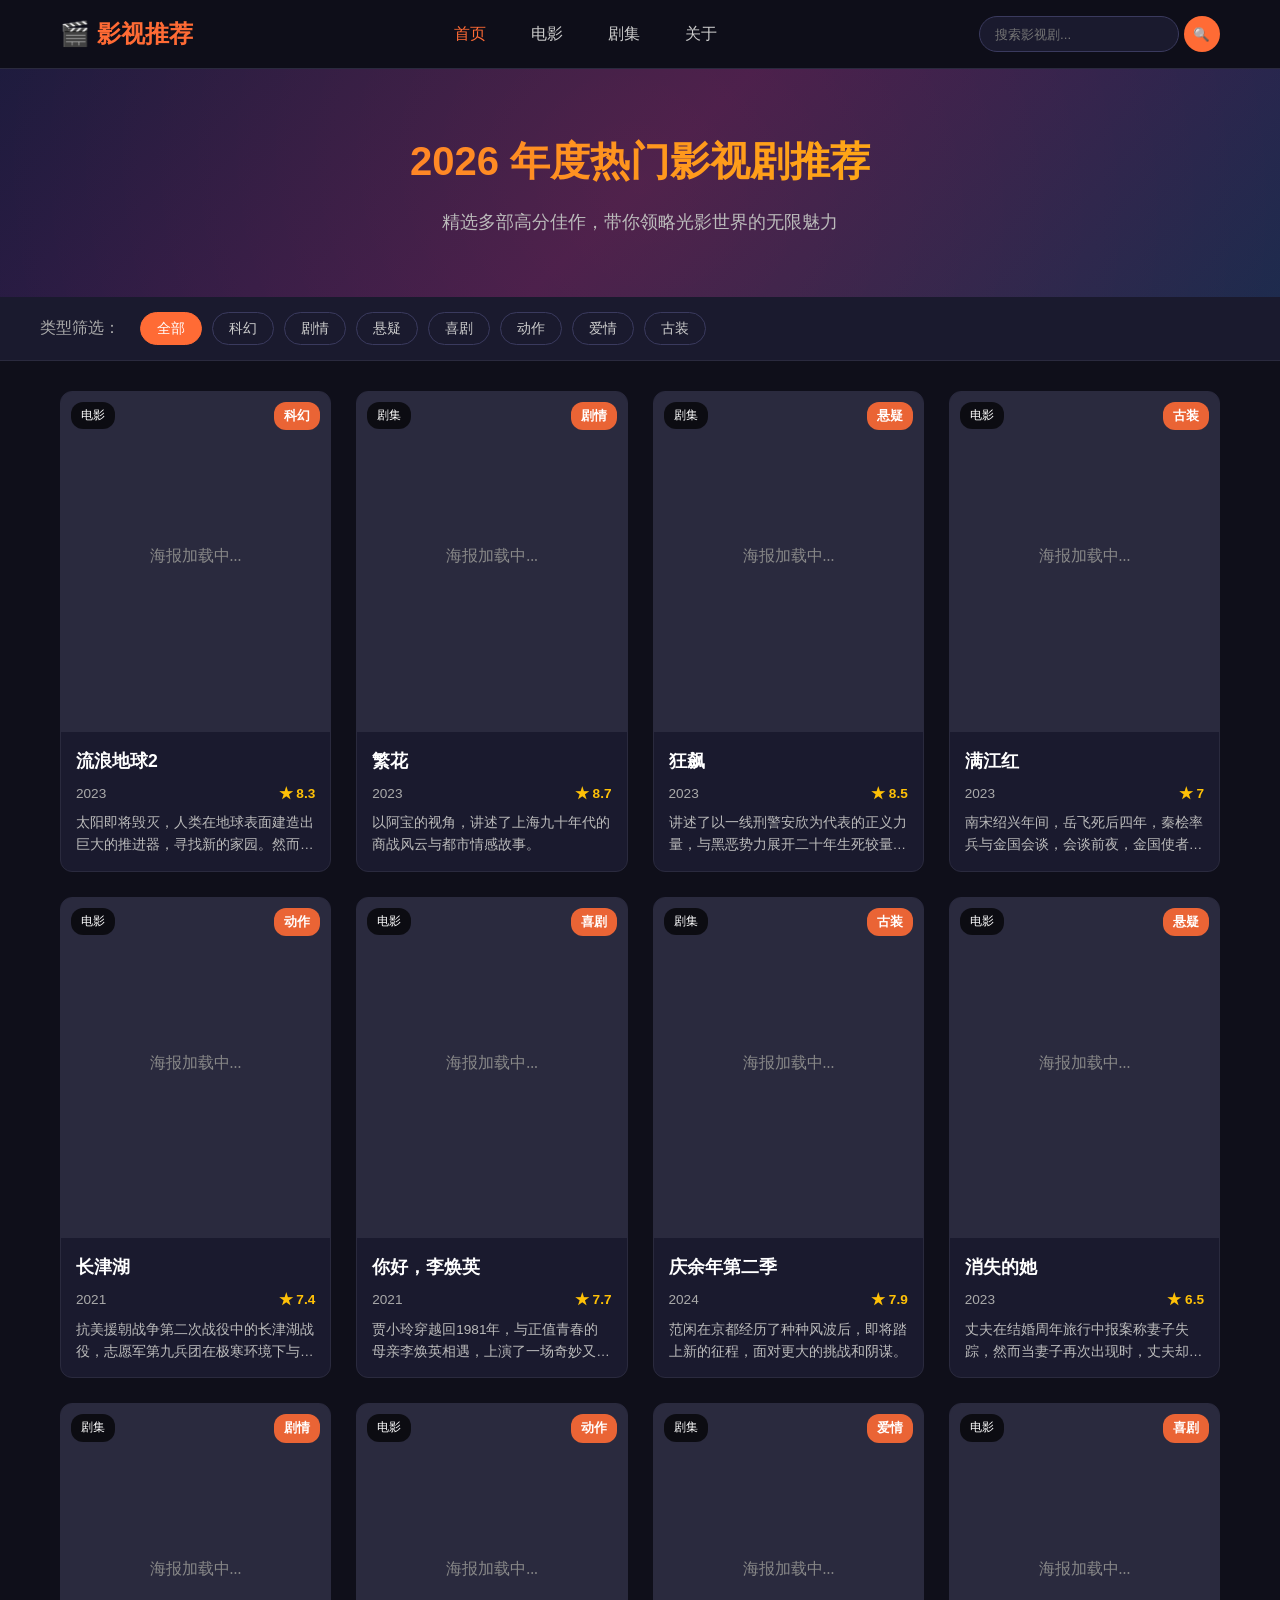
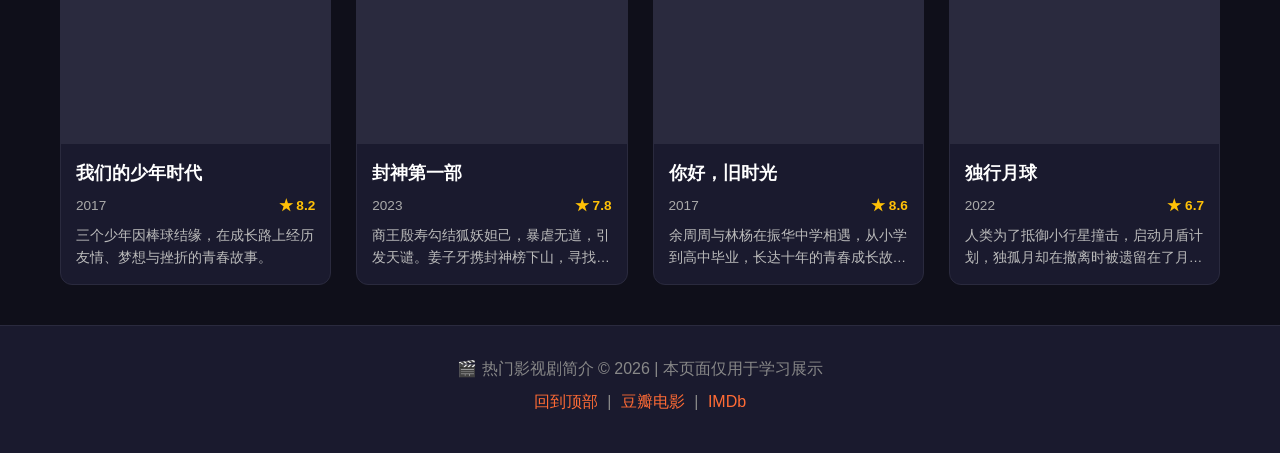
<file: homework01/index.html>
<!DOCTYPE html>
<html lang="zh-CN">
<head>
    <meta charset="UTF-8">
    <meta name="viewport" content="width=device-width, initial-scale=1.0">
    <title>热门影视剧简介</title>
    <link rel="stylesheet" href="css/style.css">
</head>
<body>
    <!-- 顶部导航 -->
    <header class="navbar">
        <div class="nav-container">
            <h1 class="logo">🎬 影视推荐</h1>
            <nav class="nav-links">
                <a href="#home" class="active">首页</a>
                <a href="#movies">电影</a>
                <a href="#tv">剧集</a>
                <a href="#about">关于</a>
            </nav>
            <div class="search-box">
                <input type="text" id="searchInput" placeholder="搜索影视剧...">
                <button onclick="searchFilms()">🔍</button>
            </div>
        </div>
    </header>

    <!-- Banner区域 -->
    <section class="banner" id="home">
        <div class="banner-content">
            <h2>2026 年度热门影视剧推荐</h2>
            <p>精选多部高分佳作，带你领略光影世界的无限魅力</p>
        </div>
    </section>

    <!-- 分类筛选 -->
    <section class="filter-bar">
        <div class="filter-container">
            <span>类型筛选：</span>
            <button class="filter-btn active" data-type="all">全部</button>
            <button class="filter-btn" data-type="科幻">科幻</button>
            <button class="filter-btn" data-type="剧情">剧情</button>
            <button class="filter-btn" data-type="悬疑">悬疑</button>
            <button class="filter-btn" data-type="喜剧">喜剧</button>
            <button class="filter-btn" data-type="动作">动作</button>
            <button class="filter-btn" data-type="爱情">爱情</button>
            <button class="filter-btn" data-type="古装">古装</button>
        </div>
    </section>

    <!-- 影视卡片列表 -->
    <main class="film-grid" id="filmGrid">
        <!-- JS动态渲染 -->
    </main>

    <!-- 详情模态框 -->
    <div class="modal-overlay" id="modalOverlay">
        <div class="modal" id="modal">
            <span class="close-btn" onclick="closeModal()">✕</span>
            <div class="modal-content" id="modalContent">
                <!-- JS动态填充 -->
            </div>
        </div>
    </div>

    <!-- 页脚 -->
    <footer class="footer" id="about">
        <p>🎬 热门影视剧简介 &copy; 2026 | 本页面仅用于学习展示</p>
        <p class="footer-links">
            <a href="#home">回到顶部</a> | 
            <a href="https://movie.douban.com" target="_blank" rel="noopener">豆瓣电影</a> | 
            <a href="https://www.imdb.com" target="_blank" rel="noopener">IMDb</a>
        </p>
    </footer>

    <script src="js/app.js"></script>
</body>
</html>
</file>
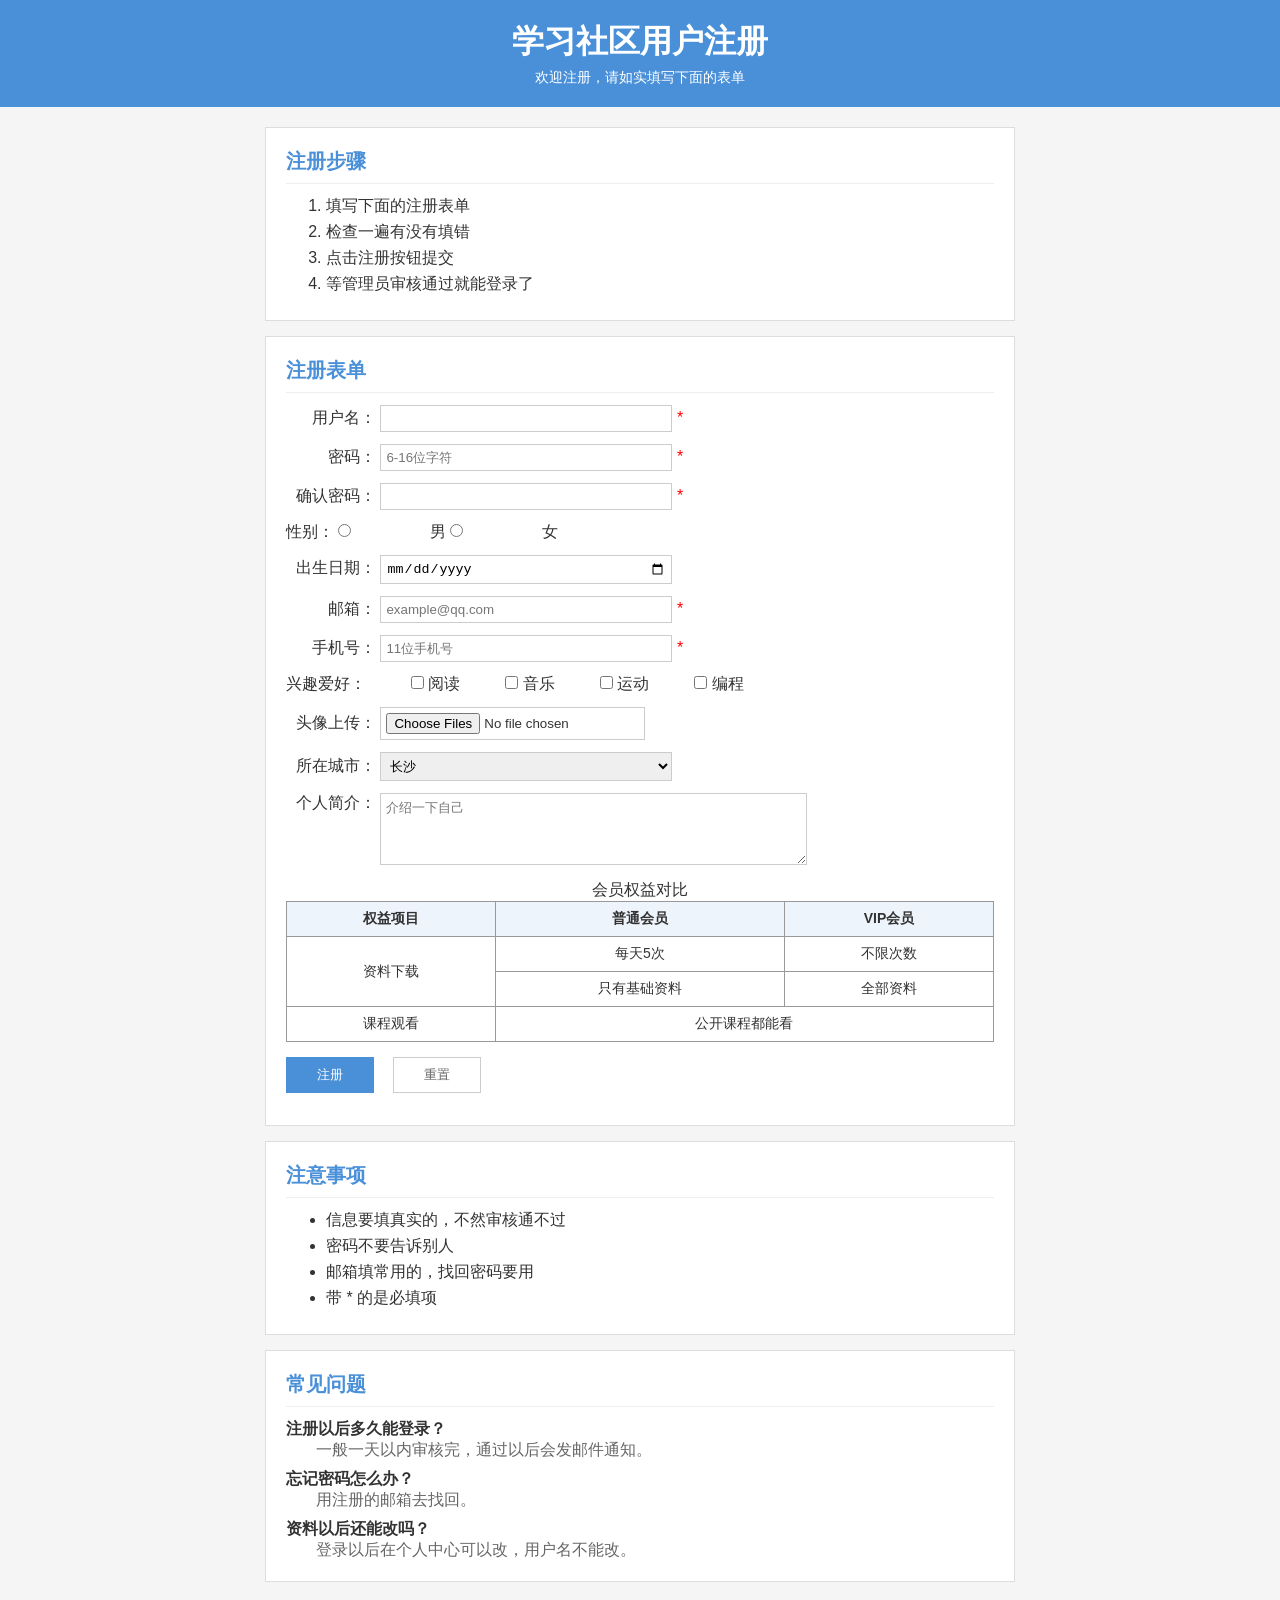
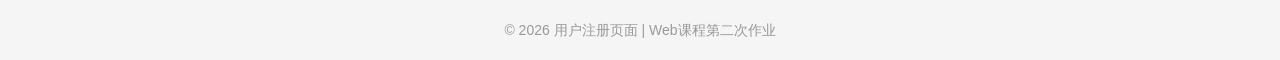
<file: homework02/index.html>
<!DOCTYPE html>
<html lang="zh-CN">
<head>
    <meta charset="UTF-8">
    <meta name="viewport" content="width=device-width, initial-scale=1.0">
    <title>用户注册</title>
    <link rel="stylesheet" href="css/style.css">
</head>
<body>
    <header>
        <h1>学习社区用户注册</h1>
        <p>欢迎注册，请如实填写下面的表单</p>
    </header>

    <main>
        <!-- 注册步骤 用有序列表 -->
        <section class="box">
            <h2>注册步骤</h2>
            <ol>
                <li>填写下面的注册表单</li>
                <li>检查一遍有没有填错</li>
                <li>点击注册按钮提交</li>
                <li>等管理员审核通过就能登录了</li>
            </ol>
        </section>

        <section class="box">
            <h2>注册表单</h2>
            <form action="#" method="post" id="regForm">
                <p>
                    <label for="username">用户名：</label>
                    <input type="text" name="username" id="username" required>
                    <span class="red">*</span>
                </p>
                <p>
                    <label for="password">密码：</label>
                    <input type="password" name="password" id="password" placeholder="6-16位字符" required>
                    <span class="red">*</span>
                </p>
                <p>
                    <label for="confirmPassword">确认密码：</label>
                    <input type="password" name="confirmPassword" id="confirmPassword" required>
                    <span class="red">*</span>
                </p>
                <!-- 性别 单选 for+id这种label用法 -->
                <p>
                    性别：
                    <input type="radio" name="gender" id="male" value="male" required>
                    <label for="male">男</label>
                    <input type="radio" name="gender" id="female" value="female">
                    <label for="female">女</label>
                </p>
                <p>
                    <label for="birthday">出生日期：</label>
                    <input type="date" name="birthday" id="birthday">
                </p>
                <p>
                    <label for="email">邮箱：</label>
                    <input type="email" name="email" id="email" placeholder="example@qq.com" required>
                    <span class="red">*</span>
                </p>
                <p>
                    <label for="phone">手机号：</label>
                    <input type="tel" name="phone" id="phone" pattern="[0-9]{11}" placeholder="11位手机号" required>
                    <span class="red">*</span>
                </p>
                <!-- 兴趣爱好 多选 这里用包裹式的label -->
                <p>
                    兴趣爱好：
                    <label><input type="checkbox" name="hobby" value="reading"> 阅读</label>
                    <label><input type="checkbox" name="hobby" value="music"> 音乐</label>
                    <label><input type="checkbox" name="hobby" value="sports"> 运动</label>
                    <label><input type="checkbox" name="hobby" value="coding"> 编程</label>
                </p>
                <p>
                    <label for="avatar">头像上传：</label>
                    <input type="file" name="avatar" id="avatar" accept="image/*" multiple>
                </p>
                <p>
                    <label for="city">所在城市：</label>
                    <select name="city" id="city">
                        <option value="changsha" selected>长沙</option>
                        <option value="zhuzhou">株洲</option>
                        <option value="xiangtan">湘潭</option>
                        <option value="changde">常德</option>
                    </select>
                </p>
                <p>
                    <label for="bio">个人简介：</label>
                    <textarea name="bio" id="bio" rows="4" cols="50" placeholder="介绍一下自己"></textarea>
                </p>

                <!-- 这个表格合并单元格的地方改了好几遍才对 -->
                <table border="1">
                    <caption>会员权益对比</caption>
                    <thead>
                        <tr>
                            <th>权益项目</th>
                            <th>普通会员</th>
                            <th>VIP会员</th>
                        </tr>
                    </thead>
                    <tbody>
                        <tr>
                            <td rowspan="2">资料下载</td>
                            <td>每天5次</td>
                            <td>不限次数</td>
                        </tr>
                        <tr>
                            <td>只有基础资料</td>
                            <td>全部资料</td>
                        </tr>
                        <tr>
                            <td>课程观看</td>
                            <td colspan="2">公开课程都能看</td>
                        </tr>
                    </tbody>
                </table>

                <p class="btns">
                    <button type="submit">注册</button>
                    <button type="reset">重置</button>
                </p>
            </form>
        </section>

        <!-- 注意事项 用无序列表 -->
        <section class="box">
            <h2>注意事项</h2>
            <ul>
                <li>信息要填真实的，不然审核通不过</li>
                <li>密码不要告诉别人</li>
                <li>邮箱填常用的，找回密码要用</li>
                <li>带 * 的是必填项</li>
            </ul>
        </section>

        <!-- 常见问题 用定义列表 -->
        <section class="box">
            <h2>常见问题</h2>
            <dl>
                <dt>注册以后多久能登录？</dt>
                <dd>一般一天以内审核完，通过以后会发邮件通知。</dd>
                <dt>忘记密码怎么办？</dt>
                <dd>用注册的邮箱去找回。</dd>
                <dt>资料以后还能改吗？</dt>
                <dd>登录以后在个人中心可以改，用户名不能改。</dd>
            </dl>
        </section>
    </main>

    <footer>
        <p>© 2026 用户注册页面 | Web课程第二次作业</p>
    </footer>

    <script src="js/app.js"></script>
</body>
</html>
</file>
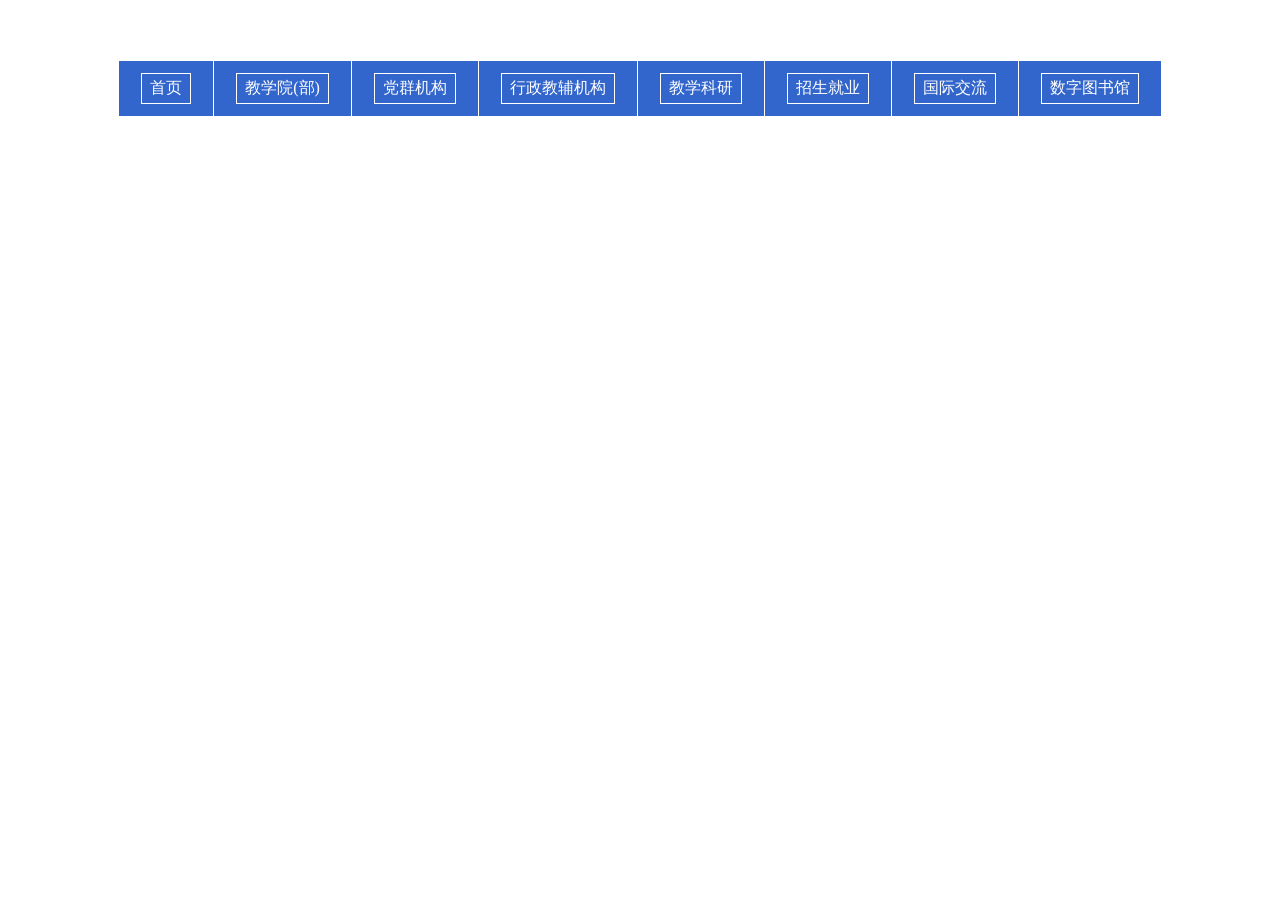
<file: homework03/一级菜单.html>
<!DOCTYPE html>
<html lang="en">
<head>
    <meta charset="UTF-8">
    <meta name="viewport" content="width=device-width, initial-scale=1.0">
    <title>一级水平导航菜单</title>
    <style>
        /* 老师给的一级菜单 下面是我在<head>里加的css样式 没有改html结构 */
        
        table {
            background-color: #3366CC;
            border-collapse: collapse;
            margin-top: 60px;
        }

        /* 并集选择器 给td和a都加边框 */
        td, a {
            border: 1px solid #FFFFFF;
        }

        td {
            padding: 12px 22px;
        }

        /* 后代选择器 设置链接样子 */
        td a {
            color: #FFFFFF;
            text-decoration: none;
            font-family: "微软雅黑", "宋体";
            font-size: 16px;
            display: inline-block;
            padding: 4px 8px;
        }

        /* hover伪类 鼠标移上去变色 */
        td a:hover {
            background-color: #FF6600;
            color: #FFFF00;
        }

    </style>
</head>
<body>
    <table align="center">
        <tr>           
            <td><a href="#">首页</a></td>
            <td><a href="#">教学院(部)</a></td>
            <td><a href="#">党群机构</a></td>
            <td><a href="#">行政教辅机构</a></td>
            <td><a href="#">教学科研</a></td>
            <td><a href="#">招生就业</a></td>
            <td><a href="#">国际交流</a></td>
            <td><a href="#">数字图书馆</a></td>
        </tr>
    </table>
    
</body>
</html>
</file>
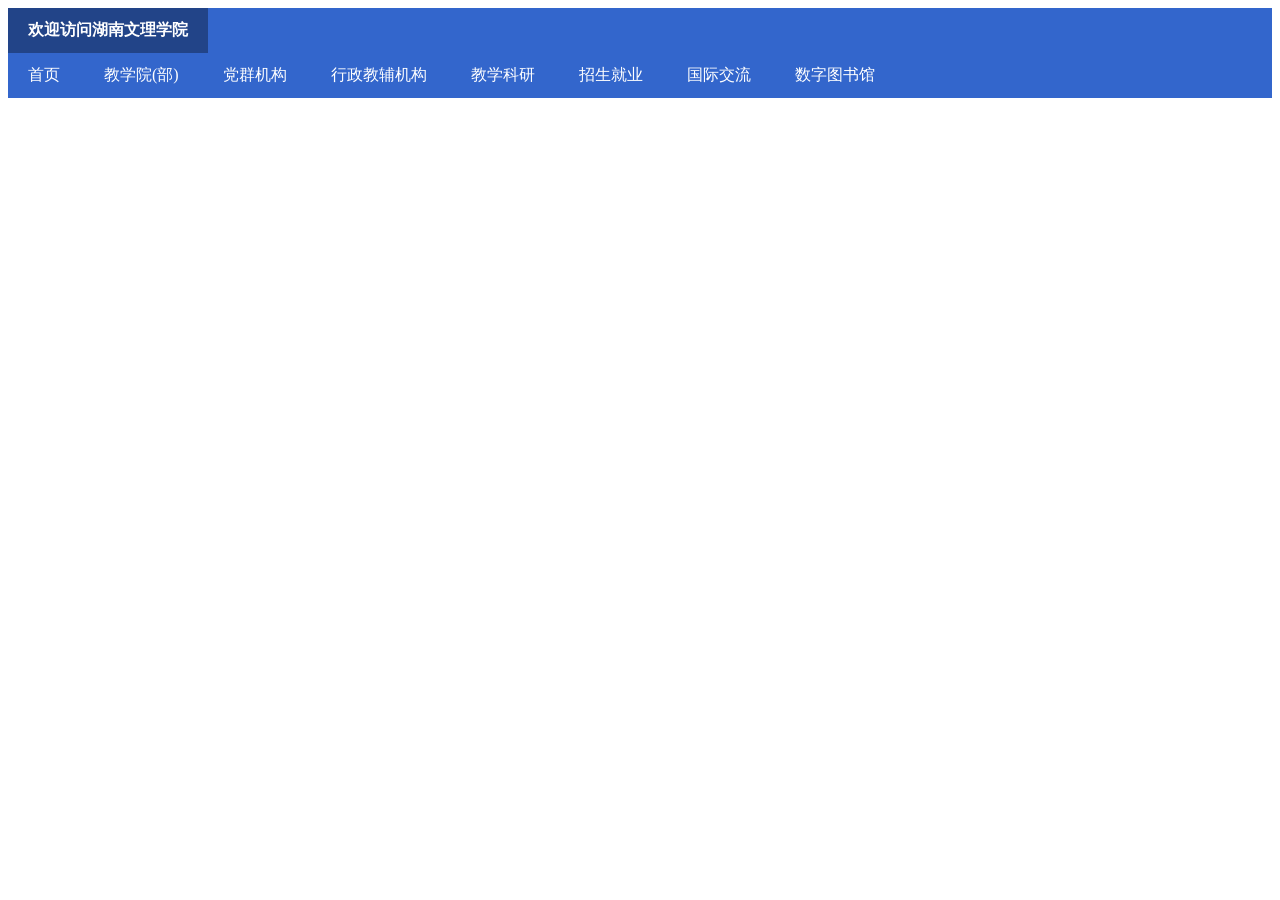
<file: homework03/二级菜单.html>
<!DOCTYPE html>
<html lang="en">
<head>
    <meta charset="UTF-8">
    <meta name="viewport" content="width=device-width, initial-scale=1.0">
    <title>二级水平导航菜单</title>
    <style>
        /* 二级菜单样式 我加的不好 将就看 */

        ul {
            list-style: none;
            padding: 0;
            margin: 0;
            background-color: #3366CC;
        }

        /* 并集选择器 给链接和logo一起设置 */
        a, .logo {
            color: #FFFFFF;
            text-decoration: none;
            font-family: "宋体";
            font-size: 16px;
            padding: 12px 20px;
            display: inline-block;
        }

        /* li用inline-block实现水平排列 position:relative用来给下拉菜单定位 */
        li {
            display: inline-block;
            position: relative;
        }

        /* 后代选择器 二级菜单的ul */
        li ul {
            position: absolute;
            top: 100%;
            left: 0;
            width: 160px;
            background-color: #3366CC;
            display: none;
        }

        /* 后代选择器 二级菜单里的li变回竖着排 */
        li ul li {
            display: block;
        }

        /* hover改变一级菜单背景 */
        li:hover {
            background-color: #FF6600;
        }

        /* hover显示二级菜单 */
        li:hover ul {
            display: block;
        }

        /* 类选择器 给logo单独弄个颜色 */
        .logo {
            font-weight: bold;
            background-color: #224488;
        }

    </style>
</head>
<body>
    <ul>
        <li class="logo">欢迎访问湖南文理学院</li>
    </ul>
    <ul>         
        <li><a href="#">首页</a></li>
        <li><a href="#">教学院(部)</a>
            <ul>
                <li><a href="#">计算机与电气工程学院</a></li>
                <li><a href="#">芙蓉学院</a></li>
            </ul>
        </li>
        <li><a href="#">党群机构</a></li>        
        <li><a href="#">行政教辅机构</a></li>
        <li><a href="#">教学科研</a></li>
        <li><a href="#">招生就业</a></li>
        <li><a href="#">国际交流</a></li>
        <li><a href="#">数字图书馆</a></li>
    </ul>    
</body>
</html>
</file>
<file: homework01/css/style.css>
/* ===== 全局样式 ===== */
* {
    margin: 0;
    padding: 0;
    box-sizing: border-box;
}

body {
    font-family: "Microsoft YaHei", "PingFang SC", -apple-system, sans-serif;
    background: #0f0f1a;
    color: #fff;
    line-height: 1.6;
}

a {
    text-decoration: none;
    color: inherit;
}

/* ===== 导航栏 ===== */
.navbar {
    position: sticky;
    top: 0;
    z-index: 100;
    background: rgba(15, 15, 26, 0.95);
    backdrop-filter: blur(10px);
    border-bottom: 1px solid #2a2a3e;
}

.nav-container {
    max-width: 1200px;
    margin: 0 auto;
    padding: 15px 20px;
    display: flex;
    align-items: center;
    justify-content: space-between;
    flex-wrap: wrap;
    gap: 15px;
}

.logo {
    font-size: 1.5rem;
    color: #ff6b35;
}

.nav-links {
    display: flex;
    gap: 25px;
}

.nav-links a {
    color: #ccc;
    font-size: 1rem;
    transition: color 0.3s;
    padding: 5px 10px;
}

.nav-links a:hover,
.nav-links a.active {
    color: #ff6b35;
}

.search-box {
    display: flex;
    gap: 5px;
}

.search-box input {
    padding: 8px 15px;
    border-radius: 20px;
    border: 1px solid #3a3a5e;
    background: #1a1a2e;
    color: #fff;
    outline: none;
    width: 200px;
}

.search-box input:focus {
    border-color: #ff6b35;
}

.search-box button {
    width: 36px;
    height: 36px;
    border-radius: 50%;
    border: none;
    background: #ff6b35;
    color: #fff;
    cursor: pointer;
    transition: transform 0.3s;
}

.search-box button:hover {
    transform: scale(1.1);
}

/* ===== Banner ===== */
.banner {
    background: linear-gradient(135deg, #1a1a3e 0%, #3d1a4e 50%, #1a2a4e 100%);
    padding: 60px 20px;
    text-align: center;
    position: relative;
    overflow: hidden;
}

.banner::before {
    content: "";
    position: absolute;
    top: -50%;
    left: -50%;
    width: 200%;
    height: 200%;
    background: radial-gradient(circle, rgba(255,107,53,0.1) 0%, transparent 60%);
    animation: pulse 8s ease-in-out infinite;
}

@keyframes pulse {
    0%, 100% { transform: scale(1); }
    50% { transform: scale(1.1); }
}

.banner-content {
    position: relative;
    z-index: 1;
}

.banner-content h2 {
    font-size: 2.5rem;
    margin-bottom: 15px;
    background: linear-gradient(90deg, #ff6b35, #ffc107);
    -webkit-background-clip: text;
    -webkit-text-fill-color: transparent;
    background-clip: text;
}

.banner-content p {
    font-size: 1.1rem;
    color: #bbb;
}

/* ===== 筛选栏 ===== */
.filter-bar {
    background: #1a1a2e;
    padding: 15px 20px;
    border-bottom: 1px solid #2a2a3e;
}

.filter-container {
    max-width: 1200px;
    margin: 0 auto;
    display: flex;
    align-items: center;
    flex-wrap: wrap;
    gap: 10px;
}

.filter-container span {
    color: #aaa;
    margin-right: 10px;
}

.filter-btn {
    padding: 6px 16px;
    border-radius: 20px;
    border: 1px solid #3a3a5e;
    background: transparent;
    color: #ccc;
    cursor: pointer;
    transition: all 0.3s;
    font-size: 0.9rem;
}

.filter-btn:hover {
    border-color: #ff6b35;
    color: #ff6b35;
}

.filter-btn.active {
    background: #ff6b35;
    border-color: #ff6b35;
    color: #fff;
}

/* ===== 影视卡片网格 ===== */
.film-grid {
    max-width: 1200px;
    margin: 30px auto;
    padding: 0 20px;
    display: grid;
    grid-template-columns: repeat(auto-fill, minmax(240px, 1fr));
    gap: 25px;
}

.film-card {
    background: #1a1a2e;
    border-radius: 12px;
    overflow: hidden;
    cursor: pointer;
    transition: transform 0.4s, box-shadow 0.4s;
    border: 1px solid #2a2a3e;
}

.film-card:hover {
    transform: translateY(-8px);
    box-shadow: 0 15px 40px rgba(255, 107, 53, 0.3);
    border-color: #ff6b35;
}

.film-poster {
    position: relative;
    width: 100%;
    height: 340px;
    overflow: hidden;
    background: #2a2a3e;
    display: flex;
    align-items: center;
    justify-content: center;
}

.film-poster img {
    width: 100%;
    height: 100%;
    object-fit: cover;
    transition: transform 0.4s;
}

.film-card:hover .film-poster img {
    transform: scale(1.08);
}

.film-badge {
    position: absolute;
    top: 10px;
    right: 10px;
    background: rgba(255, 107, 53, 0.9);
    padding: 4px 10px;
    border-radius: 12px;
    font-size: 0.8rem;
    font-weight: bold;
}

.film-type {
    position: absolute;
    top: 10px;
    left: 10px;
    background: rgba(0, 0, 0, 0.7);
    padding: 4px 10px;
    border-radius: 12px;
    font-size: 0.75rem;
}

.film-info {
    padding: 15px;
}

.film-title {
    font-size: 1.1rem;
    font-weight: bold;
    margin-bottom: 8px;
    color: #fff;
}

.film-meta {
    display: flex;
    justify-content: space-between;
    align-items: center;
    font-size: 0.85rem;
    color: #aaa;
    margin-bottom: 8px;
}

.rating {
    color: #ffc107;
    font-weight: bold;
}

.rating::before {
    content: "★ ";
}

.film-summary {
    font-size: 0.85rem;
    color: #bbb;
    display: -webkit-box;
    -webkit-line-clamp: 2;
    -webkit-box-orient: vertical;
    overflow: hidden;
}

/* ===== 模态框 ===== */
.modal-overlay {
    display: none;
    position: fixed;
    top: 0;
    left: 0;
    width: 100%;
    height: 100%;
    background: rgba(0, 0, 0, 0.85);
    z-index: 1000;
    justify-content: center;
    align-items: center;
    padding: 20px;
    animation: fadeIn 0.3s;
}

.modal-overlay.active {
    display: flex;
}

@keyframes fadeIn {
    from { opacity: 0; }
    to { opacity: 1; }
}

.modal {
    background: #1a1a2e;
    border-radius: 16px;
    max-width: 800px;
    width: 100%;
    max-height: 90vh;
    overflow-y: auto;
    position: relative;
    border: 1px solid #3a3a5e;
    animation: slideUp 0.3s;
}

@keyframes slideUp {
    from { transform: translateY(50px); opacity: 0; }
    to { transform: translateY(0); opacity: 1; }
}

.close-btn {
    position: absolute;
    top: 15px;
    right: 20px;
    font-size: 1.8rem;
    cursor: pointer;
    color: #aaa;
    z-index: 10;
    transition: color 0.3s;
}

.close-btn:hover {
    color: #ff6b35;
}

.modal-content {
    padding: 30px;
}

.modal-hero {
    display: flex;
    gap: 25px;
    margin-bottom: 25px;
    flex-wrap: wrap;
}

.modal-poster {
    width: 200px;
    height: 280px;
    border-radius: 12px;
    overflow: hidden;
    flex-shrink: 0;
    background: #2a2a3e;
}

.modal-poster img {
    width: 100%;
    height: 100%;
    object-fit: cover;
}

.modal-info {
    flex: 1;
    min-width: 250px;
}

.modal-title {
    font-size: 2rem;
    margin-bottom: 10px;
    color: #ff6b35;
}

.modal-meta {
    display: flex;
    flex-wrap: wrap;
    gap: 10px 20px;
    margin-bottom: 15px;
    color: #bbb;
    font-size: 0.9rem;
}

.modal-meta span {
    background: #2a2a3e;
    padding: 4px 12px;
    border-radius: 15px;
}

.modal-section {
    margin-bottom: 20px;
}

.modal-section h3 {
    color: #ff6b35;
    margin-bottom: 10px;
    padding-bottom: 5px;
    border-bottom: 1px solid #3a3a5e;
}

.modal-section p {
    color: #ccc;
    line-height: 1.8;
}

.actor-list {
    list-style: none;
    display: flex;
    flex-wrap: wrap;
    gap: 10px;
}

.actor-list li {
    background: #2a2a3e;
    padding: 6px 14px;
    border-radius: 15px;
    font-size: 0.9rem;
    color: #ddd;
}

.trailer-container {
    margin-top: 15px;
}

.trailer-container video,
.trailer-container iframe {
    width: 100%;
    max-height: 400px;
    border-radius: 12px;
    background: #000;
}

/* ===== 页脚 ===== */
.footer {
    background: #1a1a2e;
    text-align: center;
    padding: 30px 20px;
    color: #888;
    border-top: 1px solid #2a2a3e;
    margin-top: 40px;
}

.footer p {
    margin-bottom: 8px;
}

.footer-links a {
    color: #ff6b35;
    margin: 0 5px;
    transition: color 0.3s;
}

.footer-links a:hover {
    color: #ffc107;
}

/* ===== 响应式 ===== */
@media (max-width: 768px) {
    .nav-container {
        flex-direction: column;
        align-items: stretch;
    }
    
    .nav-links {
        justify-content: center;
    }
    
    .search-box {
        justify-content: center;
    }
    
    .banner-content h2 {
        font-size: 1.8rem;
    }
    
    .modal-hero {
        flex-direction: column;
        align-items: center;
        text-align: center;
    }
    
    .modal-poster {
        width: 180px;
        height: 250px;
    }
    
    .film-grid {
        grid-template-columns: repeat(auto-fill, minmax(180px, 1fr));
        gap: 15px;
    }
    
    .film-poster {
        height: 260px;
    }
}

@media (max-width: 480px) {
    .film-grid {
        grid-template-columns: repeat(2, 1fr);
        gap: 12px;
    }
    
    .film-poster {
        height: 200px;
    }
    
    .film-info {
        padding: 10px;
    }
    
    .film-title {
        font-size: 0.95rem;
    }
}
</file>
<file: homework02/css/style.css>
/* 第一次写这种完整页面，样式写得比较简单 */

* {
    margin: 0;
    padding: 0;
}

body {
    font-family: "Microsoft YaHei", sans-serif;
    background: #f5f5f5;
    color: #333;
}

/* 头部 */
header {
    background: #4a90d9;
    color: #fff;
    text-align: center;
    padding: 20px;
}

header p {
    margin-top: 5px;
    font-size: 14px;
}

main {
    width: 750px;
    margin: 20px auto;
}

.box {
    background: #fff;
    border: 1px solid #ddd;
    padding: 20px;
    margin-bottom: 15px;
}

.box h2 {
    font-size: 20px;
    color: #4a90d9;
    border-bottom: 1px solid #eee;
    padding-bottom: 8px;
    margin-bottom: 12px;
}

/* 表单 */
form p {
    margin-bottom: 12px;
}

form label {
    display: inline-block;
    width: 90px;
    text-align: right;
}

.red {
    color: red;
}

input[type="text"], input[type="password"], input[type="email"], input[type="tel"], input[type="date"] {
    border: 1px solid #ccc;
    padding: 5px;
    width: 280px;
}

input[type="file"] {
    border: 1px solid #ccc;
    padding: 5px;
}

/* 宽度是试出来的，280加上边框和padding刚好对齐 */
select {
    border: 1px solid #ccc;
    padding: 5px;
    width: 292px;
}

textarea {
    border: 1px solid #ccc;
    padding: 5px;
    vertical-align: top;
}

/* 表格 */
table {
    border-collapse: collapse;
    width: 100%;
    margin: 15px 0;
}

table th, table td {
    border: 1px solid #999;
    padding: 8px;
    text-align: center;
    font-size: 14px;
}

table th {
    background: #eef4fb;
}

/* 按钮 */
button {
    padding: 8px 30px;
    margin-right: 15px;
    border: 1px solid #4a90d9;
    background: #4a90d9;
    color: #fff;
    cursor: pointer;
}

button[type="reset"] {
    background: #fff;
    color: #666;
    border: 1px solid #ccc;
}

button:hover {
    opacity: 0.8;
}

/* 列表 */
ol, ul {
    margin-left: 40px;
}

ol li, ul li {
    margin-bottom: 5px;
}

dl dt {
    font-weight: bold;
    margin-top: 8px;
}

dl dd {
    margin-left: 30px;
    color: #666;
}

/* 底部 */
footer {
    text-align: center;
    color: #999;
    padding: 20px;
    font-size: 14px;
}

/* 手机上显示还没适配，以后再改 */
</file>
